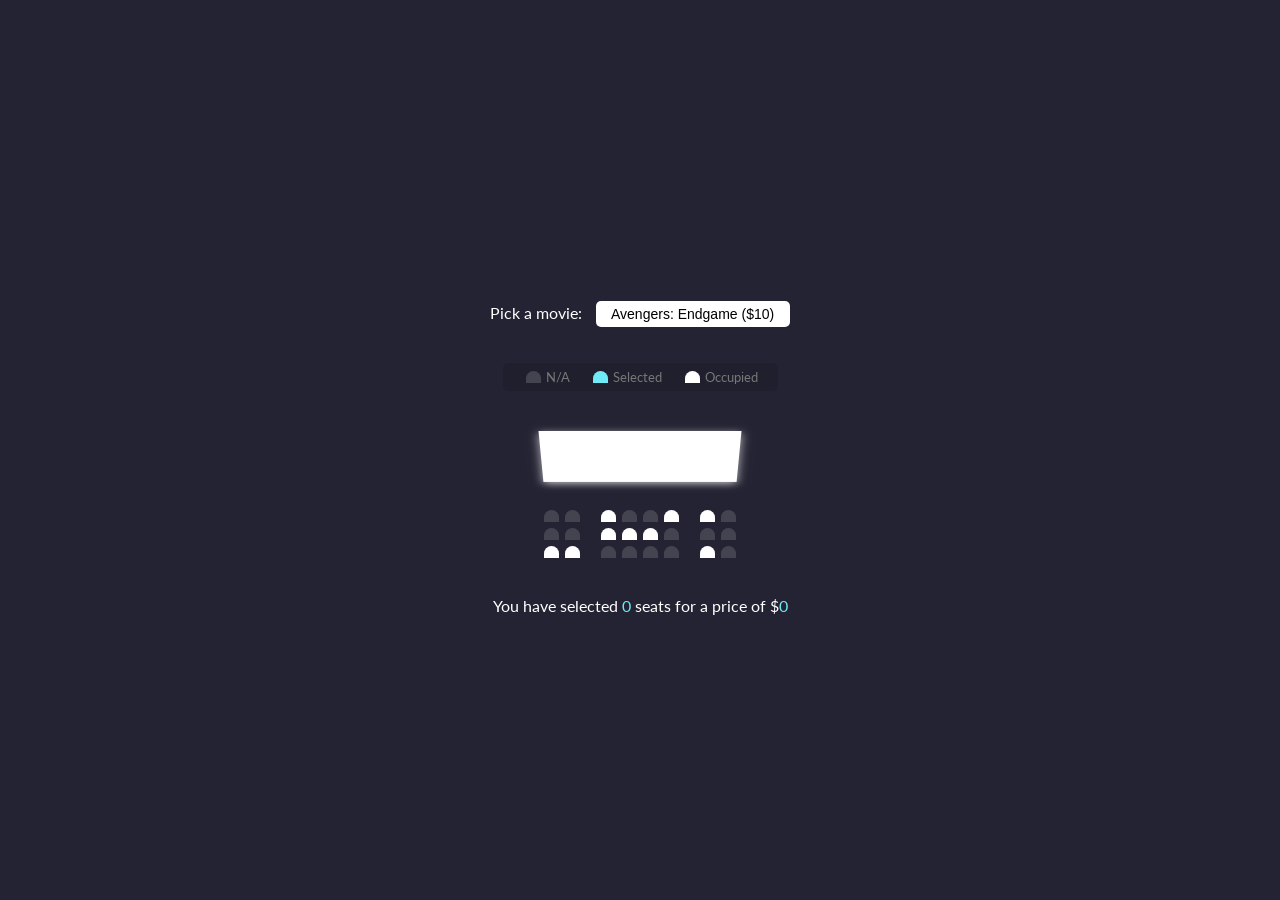
<file: movie-seat-booking/index.html>
<!DOCTYPE html>
<html lang="en">

<head>
    <meta charset="UTF-8">
    <meta name="viewport" content="width=device-width, initial-scale=1.0">
    <title>Movie Seat Booking</title>
    <link rel="stylesheet" href="style.css">
</head>

<body>

    <div class="movie-container">
        <label>Pick a movie:</label>
        <select id="movie">
            <option value="10">Avengers: Endgame ($10)</option>
            <option value="12">Joker ($12)</option>
            <option value="8">Toy Story 4 ($8)</option>
            <option value="9">The Lion King ($9)</option>
        </select>
    </div>

    <ul class="showcase">
        <li>
            <div class="seat"></div>
            <small>N/A</small>
        </li>
        <li>
            <div class="seat selected"></div>
            <small>Selected</small>
        </li>
        <li>
            <div class="seat occupied"></div>
            <small>Occupied</small>
        </li>
    </ul>

    <div class="container">
        <div class="screen"></div>
        <div class="row">
            <div class="seat"></div>
            <div class="seat"></div>
            <div class="seat occupied"></div>
            <div class="seat"></div>
            <div class="seat"></div>
            <div class="seat occupied"></div>
            <div class="seat occupied"></div>
            <div class="seat"></div>
        </div>
        <div class="row">
            <div class="seat"></div>
            <div class="seat"></div>
            <div class="seat occupied"></div>
            <div class="seat occupied"></div>
            <div class="seat occupied"></div>
            <div class="seat"></div>
            <div class="seat"></div>
            <div class="seat"></div>
        </div>
        <div class="row">
            <div class="seat occupied"></div>
            <div class="seat occupied"></div>
            <div class="seat"></div>
            <div class="seat"></div>
            <div class="seat"></div>
            <div class="seat"></div>
            <div class="seat occupied"></div>
            <div class="seat"></div>
        </div>
    </div>

    <p class="text">
        You have selected <span id="count"></span> seats for a price of $<span id="total">0</span>
    </p>

    <script type="module" src="script.js"></script>
</body>

</html>
</file>
<file: movie-seat-booking/style.css>
@import url('https://fonts.googleapis.com/css2?family=Google+Sans:ital,opsz,wght@0,17..18,400..700;1,17..18,400..700&family=Lato:ital,wght@0,100;0,300;0,400;0,700;0,900;1,100;1,300;1,400;1,700;1,900&display=swap');

* {
    box-sizing: border-box;
}

body {
    background-color: #242333;
    color: #fff;
    display: flex;
    flex-direction: column;
    align-items: center;
    justify-content: center;
    height: 100vh;
    font-family: 'Lato', sans-serif;
    margin: 0;
}

.movie-container {
    margin: 20px 0;
}

.movie-container select {
    background-color: #fff;
    border: 0;
    border-radius: 5px;
    font-size: 14px;
    margin-left: 10px;
    padding: 5px 15px 5px 15px;
    -moz-appearance: none;
    -webkit-appearance: none;
    appearance: none;
}

.container {
    perspective: 1000px;
    margin-bottom: 30px;
}

.seat {
    background-color: #444451;
    height: 12px;
    width: 15px;
    margin: 3px;
    border-top-left-radius: 10px;
    border-top-right-radius: 10px;
}


.seat.selected {
    background-color: #6feaf6;
}

.seat.occupied {
    background-color: #fff;
}

.seat:nth-of-type(2) {
    margin-right: 18px;
}

.seat:nth-last-of-type(2) {
    margin-left: 18px;
}

.seat:not(.occupied):hover {
    cursor: pointer;
    transform: scale(1.2);
}

.showcase .seat:not(.occupied):hover {
    cursor: default;
    transform: scale(1);
}

.showcase {
    background: rgba(0, 0, 0, 0.1);
    padding: 5px 10px;
    border-radius: 5px;
    color: #777;
    list-style-type: none;
    display: flex;
    justify-content: space-between;
}

.showcase li {
    display: flex;
    align-items: center;
    justify-content: center;
    margin: 0 10px;
}

.showcase li small {
    margin-left: 2px;
}

.row {
    display: flex;
}

.screen {
    background-color: #fff;
    height: 70px;
    width: 100%;
    margin: 15px 0;
    transform: rotateX(-45deg);
    box-shadow: 0 3px 10px rgba(255, 255, 255, 0.7);
}

p.text {
    margin: 5px 0;
}

p.text span {
    color: #6feaf6;
}
</file>
